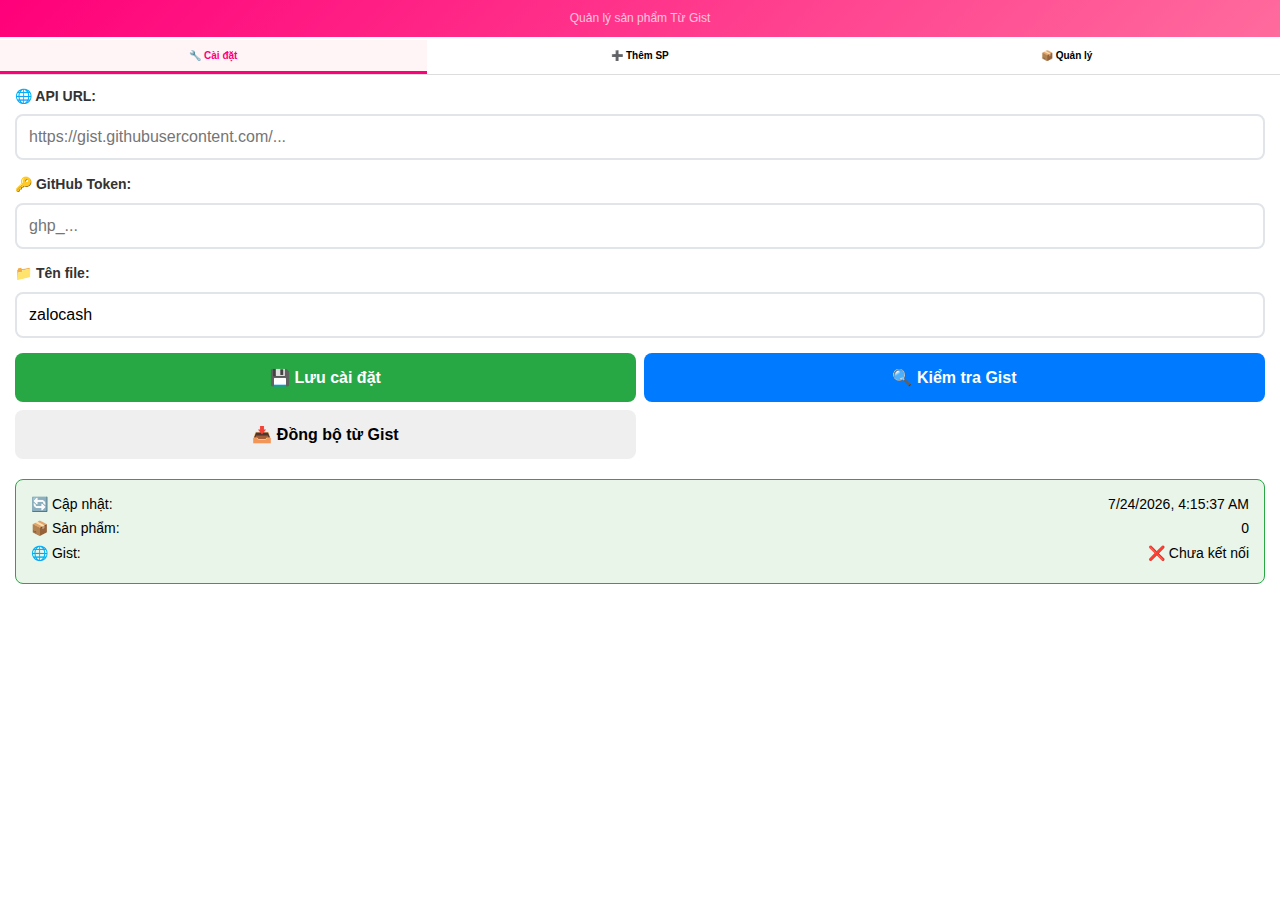
<file: index.html>
<!DOCTYPE html>
<html lang="vi">
<head>
    <meta charset="UTF-8">
    <meta name="viewport" content="width=device-width, initial-scale=1.0">
    <title>Admin GIS - Quản lý Sản phẩm</title>
    <link rel="stylesheet" href="styless.css">
</head>
<body>
    <div class="container">
        <div class="header">
            <div class="subtitle">Quản lý sản phẩm Từ Gist</div>
        </div>

        <div class="tabs">
            <button class="tab active" onclick="switchTab('setup')">🔧 Cài đặt</button>
            <button class="tab" onclick="switchTab('add')">➕ Thêm SP</button>
            <button class="tab" onclick="switchTab('manage')">📦 Quản lý</button>
        </div>
<!-- Tab Cài đặt -->
<div id="setupTab" class="tab-content active">
    <div class="form-group">
        <label>🌐 API URL:</label>
        <input type="url" id="apiUrl" placeholder="https://gist.githubusercontent.com/...">
    </div>
    <div class="form-group">
        <label>🔑 GitHub Token:</label>
        <input type="password" id="githubToken" placeholder="ghp_...">
    </div>
    <div class="form-group">
        <label>📁 Tên file:</label>
        <input type="text" id="fileName" value="zalocash">
    </div>
    
    <div class="action-buttons">
        <button class="btn btn-success" onclick="saveSettings()">💾 Lưu cài đặt</button>
        <button class="btn btn-primary" onclick="testConnection()">🔍 Kiểm tra Gist</button>
        <button class="btn btn-warning" onclick="syncFromGist()">📥 Đồng bộ từ Gist</button>
    </div>

    <div class="api-status">
        <div class="status-item">
            <span>🔄 Cập nhật:</span>
            <span id="lastUpdate">--</span>
        </div>
        <div class="status-item">
            <span>📦 Sản phẩm:</span>
            <span id="totalProducts">0</span>
        </div>
        <div class="status-item">
            <span>🌐 Gist:</span>
            <span id="gistStatus">❌ Chưa kết nối</span>
        </div>
    </div>
</div>

<!-- Tab Thêm sản phẩm -->
<div id="addTab" class="tab-content">
    <form id="productForm">
        <input type="hidden" id="editIndex" value="">
        
        <!-- Form tối ưu mobile - mỗi cái 1 dòng -->
        <div class="mobile-form">
            <!-- Tên SP -->
            <div class="mobile-form-group">
                <label class="mobile-label">🏷️ Tên SP</label>
                <input type="text" id="name" class="mobile-input" required placeholder="Ví dụ: Cayvang">
            </div>
            
            <!-- URL Ảnh -->
            <div class="mobile-form-group">
                <label class="mobile-label">🖼️ URL Ảnh</label>
                <input type="url" id="image" class="mobile-input" required placeholder="https://example.com/image.jpg">
            </div>
            
            <!-- Link SP -->
            <div class="mobile-form-group">
                <label class="mobile-label">🔗 Link SP</label>
                <input type="url" id="link" class="mobile-input" required placeholder="https://example.com">
            </div>
        </div>

        <!-- Phần preset buttons - tiêu đề và nút cùng hàng -->
<div class="quick-setup">
    <!-- Số tiền -->
    <div class="quick-section-compact">
        <div class="quick-label-compact">💰 Số tiền</div>
        <div class="preset-buttons-compact" id="amountPresets">
            <!-- Generated by JS -->
        </div>
    </div>

    <!-- Thủ tục -->
    <div class="quick-section-compact">
        <div class="quick-label-compact">📋 Thủ tục</div>
        <div class="preset-buttons-compact" id="procedurePresets">
            <!-- Generated by JS -->
        </div>
    </div>

    <!-- Thời hạn -->
    <div class="quick-section-compact">
        <div class="quick-label-compact">⏰ Thời hạn</div>
        <div class="preset-buttons-compact" id="periodPresets">
            <!-- Generated by JS -->
        </div>
    </div>

    <!-- Độ tuổi -->
    <div class="quick-section-compact">
        <div class="quick-label-compact">👤 Độ tuổi</div>
        <div class="preset-buttons-compact" id="agePresets">
            <!-- Generated by JS -->
        </div>
    </div>

    <!-- Khuyến mãi -->
    <div class="quick-section-compact">
        <div class="quick-label-compact">🎁 Khuyến mãi</div>
        <div class="preset-buttons-compact" id="promotionPresets">
            <!-- Generated by JS -->
        </div>
    </div>

    <!-- Giảm giá -->
    <div class="quick-section-compact">
        <div class="quick-label-compact">🏷️ Giảm giá</div>
        <div class="preset-buttons-compact" id="discountPresets">
            <!-- Generated by JS -->
        </div>
    </div>
</div>

        <!-- Hiển thị giá trị đã chọn -->
        <div class="selected-values">
            <div class="value-item">
                <strong>💰 Số tiền:</strong> <span id="selectedAmount">--</span>
            </div>
            <div class="value-item">
                <strong>📋 Thủ tục:</strong> <span id="selectedProcedure">--</span>
            </div>
            <div class="value-item">
                <strong>⏰ Thời hạn:</strong> <span id="selectedPeriod">--</span>
            </div>
            <div class="value-item">
                <strong>👤 Độ tuổi:</strong> <span id="selectedAge">--</span>
            </div>
            <div class="value-item">
                <strong>🎁 Khuyến mãi:</strong> <span id="selectedPromotion">--</span>
            </div>
            <div class="value-item">
                <strong>🏷️ Giảm giá:</strong> <span id="selectedDiscount">--</span>
            </div>
        </div>
    </form>

    <div class="action-buttons">
        <button class="btn btn-success" onclick="saveProduct()">💾 Lưu sản phẩm</button>
        <button class="btn btn-secondary" onclick="resetForm()">🔄 Làm mới</button>
        <button class="btn btn-primary" onclick="openPresetManager()">⚙️ Quản lý mẫu</button>
    </div>
</div>

<!-- Tab Quản lý -->
<div id="manageTab" class="tab-content">
    <div class="section-header">
        <div class="section-title">
            📦 Danh sách sản phẩm (<span id="productCount">0</span>)
        </div>
        <div class="header-actions">
            <button class="btn btn-primary btn-sm" onclick="recheckAllLinks()">
                🔄 Kiểm tra link
            </button>
            <button class="btn btn-secondary btn-sm" onclick="toggleViewMode()" id="viewModeToggle">
                📐 Chế độ xem
            </button>
        </div>
    </div>
    
    <div class="product-controls">
        <div class="search-box">
            <input type="text" id="productSearch" placeholder="🔍 Tìm sản phẩm..." 
                   onkeyup="filterProducts()">
        </div>
        <div class="sort-options">
            <select id="sortProducts" onchange="sortProducts()">
                <option value="name">Sắp xếp: Tên A-Z</option>
                <option value="name-desc">Sắp xếp: Tên Z-A</option>
                <option value="amount">Sắp xếp: Số tiền</option>
                <option value="date">Sắp xếp: Mới nhất</option>
            </select>
        </div>
    </div>
    
    <!-- Grid View -->
    <div id="gridView" class="product-grid-view">
        <div class="grid" id="productGrid">
            <!-- Products will be loaded here in grid format -->
        </div>
    </div>
    
    <!-- List View -->
    <div id="listView" class="product-list-view" style="display: none;">
        <div id="productList" class="mobile-product-list">
            <!-- Products will be loaded here in list format -->
        </div>
    </div>
    
    <div class="empty-state" id="emptyState" style="display: none;">
        <div class="empty-icon">📦</div>
        <div class="empty-text">Chưa có sản phẩm nào</div>
        <button class="btn btn-primary" onclick="switchTab('add')">
            ➕ Thêm sản phẩm đầu tiên
        </button>
    </div>
</div>
    </div>

    <!-- Modal Quản lý mẫu -->
    <div id="presetModal" class="modal">
        <div class="modal-content">
            <div class="modal-header">
                <h3>⚙️ Quản lý mẫu nhanh</h3>
                <button class="close" onclick="closePresetManager()">×</button>
            </div>
            
            <div class="preset-section">
                <h4>💰 Mẫu số tiền</h4>
                <div id="amountPresetList" class="preset-list">
                    <!-- Generated by JS -->
                </div>
                <button class="btn btn-sm" onclick="addAmountPreset()">➕ Thêm mẫu tiền</button>
            </div>
            
            <div class="preset-section">
                <h4>📋 Mẫu thủ tục</h4>
                <div id="procedurePresetList" class="preset-list">
                    <!-- Generated by JS -->
                </div>
                <button class="btn btn-sm" onclick="addProcedurePreset()">➕ Thêm mẫu thủ tục</button>
            </div>
            
            <div class="preset-section">
                <h4>⏰ Mẫu thời hạn</h4>
                <div id="periodPresetList" class="preset-list">
                    <!-- Generated by JS -->
                </div>
                <button class="btn btn-sm" onclick="addPeriodPreset()">➕ Thêm mẫu thời hạn</button>
            </div>

            <div class="preset-section">
                <h4>👤 Mẫu độ tuổi</h4>
                <div id="agePresetList" class="preset-list">
                    <!-- Generated by JS -->
                </div>
                <button class="btn btn-sm" onclick="addAgePreset()">➕ Thêm mẫu tuổi</button>
            </div>

            <div class="preset-section">
                <h4>🎁 Mẫu khuyến mãi</h4>
                <div id="promotionPresetList" class="preset-list">
                    <!-- Generated by JS -->
                </div>
                <button class="btn btn-sm" onclick="addPromotionPreset()">➕ Thêm mẫu KM</button>
            </div>

            <div class="preset-section">
                <h4>🏷️ Mẫu giảm giá</h4>
                <div id="discountPresetList" class="preset-list">
                    <!-- Generated by JS -->
                </div>
                <button class="btn btn-sm" onclick="addDiscountPreset()">➕ Thêm mẫu giảm giá</button>
            </div>
            
            <div class="action-buttons">
                <button class="btn btn-success" onclick="savePresets()">💾 Lưu thay đổi</button>
                <button class="btn btn-secondary" onclick="closePresetManager()">❌ Đóng</button>
            </div>
        </div>
    </div>

    <script src="scriptt.js"></script>
</body>
</html>
</file>
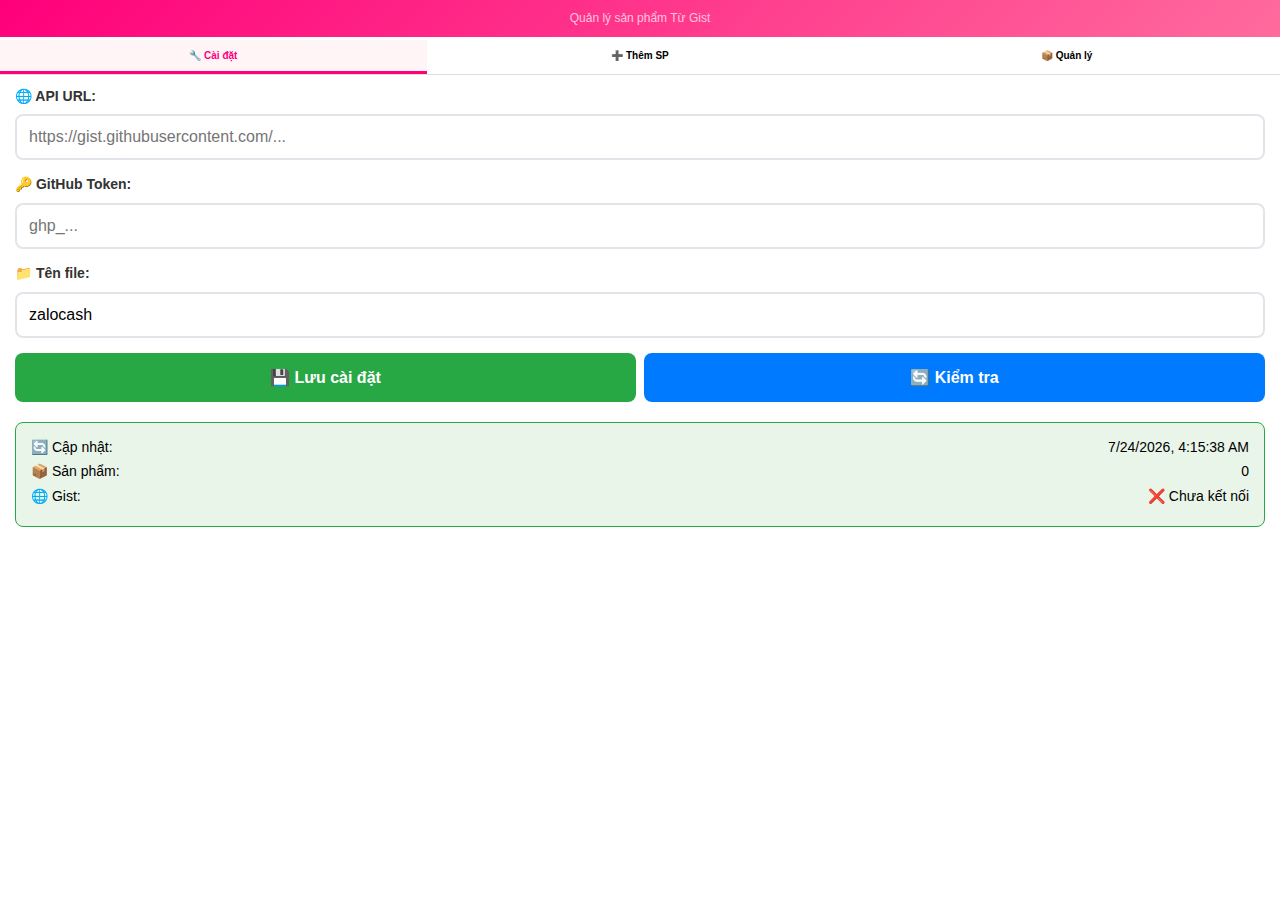
<file: gist.html>
<!DOCTYPE html>
<html lang="vi">
<head>
    <meta charset="UTF-8">
    <meta name="viewport" content="width=device-width, initial-scale=1.0">
    <title>Admin GIS - Quản lý Sản phẩm</title>
    <link rel="stylesheet" href="styless.css">
</head>
<body>
    <div class="container">
        <div class="header">
            <div class="subtitle">Quản lý sản phẩm Từ Gist</div>
        </div>

        <div class="tabs">
            <button class="tab active" onclick="switchTab('setup')">🔧 Cài đặt</button>
            <button class="tab" onclick="switchTab('add')">➕ Thêm SP</button>
            <button class="tab" onclick="switchTab('manage')">📦 Quản lý</button>
        </div>

        <!-- Tab Cài đặt -->
        <div id="setupTab" class="tab-content active">
            <div class="form-group">
                <label>🌐 API URL:</label>
                <input type="url" id="apiUrl" placeholder="https://gist.githubusercontent.com/...">
            </div>
            <div class="form-group">
                <label>🔑 GitHub Token:</label>
                <input type="password" id="githubToken" placeholder="ghp_...">
            </div>
            <div class="form-group">
                <label>📁 Tên file:</label>
                <input type="text" id="fileName" value="zalocash">
            </div>
            
            <div class="action-buttons">
                <button class="btn btn-success" onclick="saveSettings()">💾 Lưu cài đặt</button>
                <button class="btn btn-primary" onclick="testConnection()">🔄 Kiểm tra</button>
            </div>

            <div class="api-status">
                <div class="status-item">
                    <span>🔄 Cập nhật:</span>
                    <span id="lastUpdate">--</span>
                </div>
                <div class="status-item">
                    <span>📦 Sản phẩm:</span>
                    <span id="totalProducts">0</span>
                </div>
                <div class="status-item">
                    <span>🌐 Gist:</span>
                    <span id="gistStatus">❌ Chưa kết nối</span>
                </div>
            </div>
        </div>

<!-- Tab Thêm sản phẩm -->
<div id="addTab" class="tab-content">
    <form id="productForm">
        <input type="hidden" id="editIndex" value="">
        
        <!-- Form tối ưu mobile - mỗi cái 1 dòng -->
        <div class="mobile-form">
            <!-- Tên SP -->
            <div class="mobile-form-group">
                <label class="mobile-label">🏷️ Tên SP</label>
                <input type="text" id="name" class="mobile-input" required placeholder="Ví dụ: Cayvang">
            </div>
            
            <!-- URL Ảnh -->
            <div class="mobile-form-group">
                <label class="mobile-label">🖼️ URL Ảnh</label>
                <input type="url" id="image" class="mobile-input" required placeholder="https://example.com/image.jpg">
            </div>
            
            <!-- Link SP -->
            <div class="mobile-form-group">
                <label class="mobile-label">🔗 Link SP</label>
                <input type="url" id="link" class="mobile-input" required placeholder="https://example.com">
            </div>
        </div>

        <!-- Phần preset buttons - tiêu đề và nút cùng hàng -->
<div class="quick-setup">
    <!-- Số tiền -->
    <div class="quick-section-compact">
        <div class="quick-label-compact">💰 Số tiền</div>
        <div class="preset-buttons-compact" id="amountPresets">
            <!-- Generated by JS -->
        </div>
    </div>

    <!-- Thủ tục -->
    <div class="quick-section-compact">
        <div class="quick-label-compact">📋 Thủ tục</div>
        <div class="preset-buttons-compact" id="procedurePresets">
            <!-- Generated by JS -->
        </div>
    </div>

    <!-- Thời hạn -->
    <div class="quick-section-compact">
        <div class="quick-label-compact">⏰ Thời hạn</div>
        <div class="preset-buttons-compact" id="periodPresets">
            <!-- Generated by JS -->
        </div>
    </div>

    <!-- Độ tuổi -->
    <div class="quick-section-compact">
        <div class="quick-label-compact">👤 Độ tuổi</div>
        <div class="preset-buttons-compact" id="agePresets">
            <!-- Generated by JS -->
        </div>
    </div>

    <!-- Khuyến mãi -->
    <div class="quick-section-compact">
        <div class="quick-label-compact">🎁 Khuyến mãi</div>
        <div class="preset-buttons-compact" id="promotionPresets">
            <!-- Generated by JS -->
        </div>
    </div>

    <!-- Giảm giá -->
    <div class="quick-section-compact">
        <div class="quick-label-compact">🏷️ Giảm giá</div>
        <div class="preset-buttons-compact" id="discountPresets">
            <!-- Generated by JS -->
        </div>
    </div>
</div>

        <!-- Hiển thị giá trị đã chọn -->
        <div class="selected-values">
            <div class="value-item">
                <strong>💰 Số tiền:</strong> <span id="selectedAmount">--</span>
            </div>
            <div class="value-item">
                <strong>📋 Thủ tục:</strong> <span id="selectedProcedure">--</span>
            </div>
            <div class="value-item">
                <strong>⏰ Thời hạn:</strong> <span id="selectedPeriod">--</span>
            </div>
            <div class="value-item">
                <strong>👤 Độ tuổi:</strong> <span id="selectedAge">--</span>
            </div>
            <div class="value-item">
                <strong>🎁 Khuyến mãi:</strong> <span id="selectedPromotion">--</span>
            </div>
            <div class="value-item">
                <strong>🏷️ Giảm giá:</strong> <span id="selectedDiscount">--</span>
            </div>
        </div>
    </form>

    <div class="action-buttons">
        <button class="btn btn-success" onclick="saveProduct()">💾 Lưu sản phẩm</button>
        <button class="btn btn-secondary" onclick="resetForm()">🔄 Làm mới</button>
        <button class="btn btn-primary" onclick="openPresetManager()">⚙️ Quản lý mẫu</button>
    </div>
</div>

        <!-- Tab Quản lý -->
<!-- Tab Quản lý -->
<div id="manageTab" class="tab-content">
    <div class="section-title">
        📦 Danh sách sản phẩm (<span id="productCount">0</span>)
    </div>
    <div id="productList" class="mobile-product-list">
        <!-- Products will be loaded here -->
    </div>
</div>
    </div>

    <!-- Modal Quản lý mẫu -->
    <div id="presetModal" class="modal">
        <div class="modal-content">
            <div class="modal-header">
                <h3>⚙️ Quản lý mẫu nhanh</h3>
                <button class="close" onclick="closePresetManager()">×</button>
            </div>
            
            <div class="preset-section">
                <h4>💰 Mẫu số tiền</h4>
                <div id="amountPresetList" class="preset-list">
                    <!-- Generated by JS -->
                </div>
                <button class="btn btn-sm" onclick="addAmountPreset()">➕ Thêm mẫu tiền</button>
            </div>
            
            <div class="preset-section">
                <h4>📋 Mẫu thủ tục</h4>
                <div id="procedurePresetList" class="preset-list">
                    <!-- Generated by JS -->
                </div>
                <button class="btn btn-sm" onclick="addProcedurePreset()">➕ Thêm mẫu thủ tục</button>
            </div>
            
            <div class="preset-section">
                <h4>⏰ Mẫu thời hạn</h4>
                <div id="periodPresetList" class="preset-list">
                    <!-- Generated by JS -->
                </div>
                <button class="btn btn-sm" onclick="addPeriodPreset()">➕ Thêm mẫu thời hạn</button>
            </div>

            <div class="preset-section">
                <h4>👤 Mẫu độ tuổi</h4>
                <div id="agePresetList" class="preset-list">
                    <!-- Generated by JS -->
                </div>
                <button class="btn btn-sm" onclick="addAgePreset()">➕ Thêm mẫu tuổi</button>
            </div>

            <div class="preset-section">
                <h4>🎁 Mẫu khuyến mãi</h4>
                <div id="promotionPresetList" class="preset-list">
                    <!-- Generated by JS -->
                </div>
                <button class="btn btn-sm" onclick="addPromotionPreset()">➕ Thêm mẫu KM</button>
            </div>

            <div class="preset-section">
                <h4>🏷️ Mẫu giảm giá</h4>
                <div id="discountPresetList" class="preset-list">
                    <!-- Generated by JS -->
                </div>
                <button class="btn btn-sm" onclick="addDiscountPreset()">➕ Thêm mẫu giảm giá</button>
            </div>
            
            <div class="action-buttons">
                <button class="btn btn-success" onclick="savePresets()">💾 Lưu thay đổi</button>
                <button class="btn btn-secondary" onclick="closePresetManager()">❌ Đóng</button>
            </div>
        </div>
    </div>

    <script src="scriptt.js"></script>
</body>
</html>
</file>
<file: styless.css>
* {
    box-sizing: border-box;
    margin: 0;
    padding: 0;
    -webkit-tap-highlight-color: transparent;
}

body {
    font-family: -apple-system, BlinkMacSystemFont, 'Segoe UI', Roboto, sans-serif;
    background: #f5f5f5;
    padding: 0;
    line-height: 1.4;
    touch-action: manipulation;
}

.container {
    max-width: 100%;
    background: white;
    min-height: 100vh;
}

.header {
    background: linear-gradient(135deg, #ff007a, #ff6b9d);
    color: white;
    padding: 20px 15px;
    text-align: center;
    position: sticky;
    top: 0;
    z-index: 100;
}

.header h1 {
    font-size: 20px;
    margin-bottom: 5px;
}

.subtitle {
    font-size: 14px;
    opacity: 0.9;
}

.tabs {
    display: flex;
    background: white;
    border-bottom: 1px solid #ddd;
    position: sticky;
    top: 80px;
    z-index: 99;
}

.tab {
    flex: 1;
    padding: 15px 10px;
    text-align: center;
    border: none;
    background: white;
    font-size: 14px;
    font-weight: 600;
    cursor: pointer;
    border-bottom: 3px solid transparent;
    transition: all 0.3s ease;
}

.tab:hover {
    background: #f8f9fa;
    color: #ff007a;
}

.tab.active {
    border-bottom-color: #ff007a;
    color: #ff007a;
    background: #fff5f7;
}

.tab:active {
    transform: scale(0.98);
}

.tab-content {
    display: none;
    padding: 15px;
}

.tab-content.active {
    display: block;
}

.form-group {
    margin-bottom: 15px;
}

label {
    display: block;
    margin-bottom: 8px;
    font-weight: 600;
    color: #333;
    font-size: 14px;
}

input[type="text"],
input[type="url"],
input[type="password"] {
    width: 100%;
    padding: 12px;
    border: 2px solid #e1e5e9;
    border-radius: 8px;
    font-size: 16px;
    transition: all 0.3s ease;
}

input:focus {
    outline: none;
    border-color: #007bff;
    box-shadow: 0 0 0 3px rgba(0,123,255,0.1);
}

.quick-setup {
    background: #f8f9fa;
    padding: 15px;
    border-radius: 10px;
    margin: 15px 0;
}

.quick-section {
    margin-bottom: 15px;
}

.quick-section:last-child {
    margin-bottom: 0;
}

.quick-label {
    font-weight: 600;
    font-size: 14px;
    color: #555;
    margin-bottom: 8px;
    display: flex;
    align-items: center;
    gap: 8px;
}

.preset-buttons {
    display: flex;
    gap: 6px;
    flex-wrap: wrap;
}

.btn-preset {
    padding: 10px 14px;
    border: 2px solid #007bff;
    background: white;
    border-radius: 8px;
    font-size: 13px;
    cursor: pointer;
    color: #007bff;
    transition: all 0.2s ease;
    font-weight: 500;
    -webkit-user-select: none;
    user-select: none;
}

.btn-preset:hover {
    background: #e3f2fd;
    transform: translateY(-1px);
}

.btn-preset.selected {
    background: #007bff !important;
    color: white !important;
    border-color: #0056b3;
    font-weight: 600;
    transform: translateY(0);
}

.btn-preset:active {
    transform: scale(0.95);
}

.selected-values {
    background: #e8f5e8;
    border: 1px solid #28a745;
    border-radius: 8px;
    padding: 15px;
    margin: 15px 0;
}

.value-item {
    display: flex;
    justify-content: space-between;
    margin-bottom: 8px;
    font-size: 14px;
}

.value-item:last-child {
    margin-bottom: 0;
}

.action-buttons {
    display: grid;
    grid-template-columns: 1fr 1fr;
    gap: 10px;
    margin: 20px 0;
}

.btn {
    padding: 15px;
    border: none;
    border-radius: 8px;
    font-size: 16px;
    font-weight: 600;
    cursor: pointer;
    text-align: center;
    transition: all 0.3s ease;
    -webkit-user-select: none;
    user-select: none;
}

.btn:hover {
    transform: translateY(-2px);
    box-shadow: 0 4px 12px rgba(0,0,0,0.15);
}

.btn:active {
    transform: translateY(0);
    box-shadow: 0 2px 6px rgba(0,0,0,0.1);
}

.btn-primary {
    background: #007bff;
    color: white;
}

.btn-primary:hover {
    background: #0056b3;
}

.btn-success {
    background: #28a745;
    color: white;
}

.btn-success:hover {
    background: #1e7e34;
}

.btn-secondary {
    background: #6c757d;
    color: white;
}

.btn-secondary:hover {
    background: #545b62;
}

.btn-sm {
    padding: 8px 12px;
    font-size: 12px;
    border: none;
    border-radius: 4px;
    cursor: pointer;
    transition: all 0.2s ease;
}

.btn-sm:hover {
    transform: scale(1.05);
}

.btn-sm:active {
    transform: scale(0.95);
}

.section-title {
    font-size: 18px;
    font-weight: 600;
    color: #333;
    margin-bottom: 15px;
}

.product-item {
    background: white;
    border: 1px solid #e9ecef;
    border-radius: 8px;
    padding: 15px;
    margin-bottom: 10px;
    transition: all 0.3s ease;
}

.product-item:hover {
    border-color: #007bff;
    box-shadow: 0 4px 12px rgba(0,0,0,0.1);
    transform: translateY(-2px);
}

.product-header {
    display: flex;
    justify-content: space-between;
    align-items: center;
    margin-bottom: 10px;
}

.product-name {
    font-weight: 600;
    color: #333;
    font-size: 16px;
}

.product-amount {
    font-size: 14px;
    color: #28a745;
    font-weight: 600;
}

.product-details {
    display: grid;
    grid-template-columns: 1fr 1fr;
    gap: 8px;
    font-size: 13px;
    color: #666;
    margin-bottom: 10px;
}

.product-actions {
    display: flex;
    gap: 5px;
}

.api-status {
    background: #e8f5e8;
    border: 1px solid #28a745;
    border-radius: 8px;
    padding: 15px;
    margin-top: 20px;
    font-size: 14px;
}

.status-item {
    display: flex;
    justify-content: space-between;
    margin-bottom: 5px;
}

.modal {
    display: none;
    position: fixed;
    top: 0;
    left: 0;
    width: 100%;
    height: 100%;
    background: rgba(0,0,0,0.5);
    z-index: 1000;
    align-items: center;
    justify-content: center;
    padding: 20px;
}

.modal-content {
    background: white;
    border-radius: 15px;
    padding: 20px;
    width: 100%;
    max-width: 500px;
    max-height: 80vh;
    overflow-y: auto;
}

.modal-header {
    display: flex;
    justify-content: space-between;
    align-items: center;
    margin-bottom: 20px;
}

.modal-header h3 {
    color: #333;
    font-size: 20px;
}

.close {
    background: none;
    border: none;
    font-size: 24px;
    cursor: pointer;
    color: #666;
    padding: 5px;
}

.close:hover {
    color: #333;
}

.preset-section {
    margin-bottom: 20px;
}

.preset-section h4 {
    color: #333;
    margin-bottom: 10px;
    font-size: 16px;
}

.preset-list {
    margin-bottom: 10px;
}

.preset-item {
    display: flex;
    align-items: center;
    gap: 8px;
    margin-bottom: 8px;
}

.preset-item input {
    flex: 1;
    padding: 8px;
    border: 1px solid #ddd;
    border-radius: 4px;
    font-size: 14px;
}

@media (max-width: 480px) {
    .action-buttons {
        grid-template-columns: 1fr;
    }
    
    .product-details {
        grid-template-columns: 1fr;
    }
    
    .preset-buttons {
        gap: 4px;
    }
    
    .btn-preset {
        padding: 8px 10px;
        font-size: 12px;
    }
}

/* Thêm vào cuối file styless.css */

/* Mobile-optimized product list */
.mobile-product-list {
    display: flex;
    flex-direction: column;
    gap: 10px;
}

.mobile-product-item {
    background: white;
    border: 1px solid #e9ecef;
    border-radius: 10px;
    padding: 12px;
    transition: all 0.3s ease;
}

.mobile-product-item:hover {
    border-color: #007bff;
    box-shadow: 0 2px 8px rgba(0,0,0,0.1);
}

.mobile-product-header {
    display: flex;
    justify-content: space-between;
    align-items: flex-start;
    margin-bottom: 8px;
}

.mobile-product-name {
    font-weight: 600;
    color: #333;
    font-size: 15px;
    flex: 1;
}

.mobile-product-amount {
    font-size: 14px;
    color: #28a745;
    font-weight: 600;
    margin-left: 10px;
}

.mobile-product-details {
    display: grid;
    grid-template-columns: repeat(2, 1fr);
    gap: 6px;
    margin-bottom: 8px;
}

.mobile-detail-item {
    display: flex;
    align-items: center;
    gap: 6px;
    font-size: 13px;
    color: #666;
}

.mobile-product-footer {
    display: flex;
    justify-content: space-between;
    align-items: center;
    padding-top: 8px;
    border-top: 1px solid #f1f3f4;
}

.mobile-promo-info {
    display: flex;
    gap: 12px;
    font-size: 12px;
    color: #666;
}

.mobile-actions {
    display: flex;
    gap: 4px;
}

/* Compact action buttons for mobile */
.btn-mobile {
    padding: 6px 8px;
    font-size: 11px;
    border: none;
    border-radius: 4px;
    cursor: pointer;
    transition: all 0.2s ease;
}

.btn-mobile:hover {
    transform: scale(1.05);
}

.btn-mobile:active {
    transform: scale(0.95);
}

/* Icon sizes for mobile */
.mobile-icon {
    font-size: 12px;
    opacity: 0.9;
}

/* Tablet and desktop */
@media (min-width: 768px) {
    .mobile-product-details {
        grid-template-columns: repeat(4, 1fr);
    }
    
    .mobile-product-footer {
        flex-direction: row;
    }
    
    .btn-mobile {
        padding: 8px 10px;
        font-size: 12px;
    }
}

/* Very small phones */
@media (max-width: 360px) {
    .mobile-product-details {
        grid-template-columns: 1fr;
        gap: 4px;
    }
    
    .mobile-promo-info {
        flex-direction: column;
        gap: 4px;
    }
    
    .mobile-actions {
        flex-wrap: wrap;
        justify-content: flex-end;
    }
    
    .btn-mobile {
        padding: 5px 6px;
        font-size: 10px;
    }
}

/* Thêm vào cuối file styless.css */

/* Mobile-optimized form */
.mobile-form {
    background: #f8f9fa;
    padding: 12px;
    border-radius: 10px;
    margin-bottom: 15px;
}

.mobile-form-group {
    display: flex;
    align-items: center;
    gap: 8px;
    margin-bottom: 10px;
    padding: 8px 0;
    border-bottom: 1px solid #e9ecef;
}

.mobile-form-group:last-child {
    border-bottom: none;
    margin-bottom: 0;
}

.mobile-label {
    min-width: 80px;
    font-weight: 600;
    color: #333;
    font-size: 14px;
    display: flex;
    align-items: center;
    gap: 4px;
}

.mobile-input {
    flex: 1;
    padding: 8px 10px;
    border: 1px solid #ddd;
    border-radius: 6px;
    font-size: 14px;
    background: white;
    transition: all 0.3s ease;
}

.mobile-input:focus {
    outline: none;
    border-color: #007bff;
    box-shadow: 0 0 0 2px rgba(0,123,255,0.1);
}

/* Remove the old inline styles */
.inline-form,
.inline-form-group,
.inline-label,
.inline-input {
    display: none;
}

/* Tablet and desktop adjustments */
@media (min-width: 768px) {
    .mobile-label {
        min-width: 100px;
    }
    
    .mobile-input {
        padding: 10px 12px;
    }
}

/* Thêm vào cuối file styless.css */

/* Mobile-optimized quick section */
.quick-section-compact {
    display: flex;
    align-items: center;
    gap: 10px;
    margin-bottom: 12px;
    padding: 8px 0;
    border-bottom: 1px solid #e9ecef;
}

.quick-section-compact:last-child {
    border-bottom: none;
    margin-bottom: 0;
}

.quick-label-compact {
    min-width: 80px;
    font-weight: 600;
    color: #333;
    font-size: 14px;
    display: flex;
    align-items: center;
    gap: 4px;
}

.preset-buttons-compact {
    display: flex;
    gap: 6px;
    flex-wrap: wrap;
    flex: 1;
}

/* Remove old quick-section styles */
.quick-section {
    display: none;
}

/* Tablet adjustments */
@media (min-width: 768px) {
    .quick-label-compact {
        min-width: 100px;
    }
}

/* Very small phones */
@media (max-width: 360px) {
    .quick-section-compact {
        flex-direction: column;
        align-items: stretch;
        gap: 6px;
    }
    
    .quick-label-compact {
        min-width: auto;
    }
    
    .preset-buttons-compact {
        justify-content: center;
    }
}
.header {
    background: linear-gradient(135deg, #ff007a, #ff6b9d);
    color: white;
    padding: 10px 10px; /* Giảm padding từ 20px xuống 15px */
    text-align: center;
    position: sticky;
    top: 0;
    z-index: 100;
}

.header h1 {
    font-size: 15px; /* Giảm từ 20px xuống 18px */
    margin-bottom: 1px; /* Giảm từ 10px xuống 2px */
}

.subtitle {
    font-size: 12px;
    opacity: 0.7;
    font-weight: 400;
}

/* Đồng thời giảm chiều cao tabs */
.tabs {
    display: flex;
    background: white;
    border-bottom: 1px solid #ddd;
    position: sticky;
    top: 40px; /* Giảm từ 80px xuống 60px */
    z-index: 99;
}

.tab {
    flex: 1;
    padding: 10px 10px; /* Giảm từ 15px xuống 12px */
    text-align: center;
    border: none;
    background: white;
    font-size: 10px; /* Giảm từ 14px xuống 13px */
    font-weight: 600;
    cursor: pointer;
    border-bottom: 3px solid transparent;
    transition: all 0.3s ease;
}

.mobile-form-group {
    display: flex;
    align-items: center;
    gap: 8px;
    margin-bottom: 6px; /* Giảm từ 10px xuống 6px */
    padding: 6px 0; /* Giảm từ 8px xuống 6px */
    border-bottom: 1px solid #e9ecef;
}

.quick-section-compact {
    display: flex;
    align-items: center;
    gap: 8px;
    margin-bottom: 8px; /* Giảm từ 12px xuống 8px */
    padding: 6px 0; /* Giảm từ 8px xuống 6px */
    border-bottom: 1px solid #e9ecef;
}

/* Giảm khoảng cách giữa các phần */
.mobile-form {
    background: #f8f9fa;
    padding: 10px; /* Giảm từ 12px xuống 10px */
    border-radius: 10px;
    margin-bottom: 12px; /* Giảm từ 15px xuống 12px */
}

.quick-setup {
    background: #f8f9fa;
    padding: 10px; /* Giảm từ 15px xuống 10px */
    border-radius: 10px;
    margin: 12px 0; /* Giảm từ 15px xuống 12px */
}

.selected-values {
    background: #e8f5e8;
    border: 1px solid #28a745;
    border-radius: 8px;
    padding: 12px; /* Giảm từ 15px xuống 12px */
    margin: 12px 0; /* Giảm từ 15px xuống 12px */
}

.value-item {
    display: flex;
    justify-content: space-between;
    margin-bottom: 6px; /* Giảm từ 8px xuống 6px */
    font-size: 13px;
}

.action-buttons {
    display: grid;
    grid-template-columns: 1fr 1fr;
    gap: 8px; /* Giảm từ 10px xuống 8px */
    margin: 15px 0; /* Giảm từ 20px xuống 15px */
}
/* Gist Data Preview Styles */
.product-preview-list {
    display: flex;
    flex-direction: column;
    gap: 10px;
    max-height: 300px;
    overflow-y: auto;
}

.product-preview-item {
    background: white;
    border: 1px solid #e9ecef;
    border-radius: 8px;
    padding: 12px;
    transition: all 0.3s ease;
}

.product-preview-item:hover {
    border-color: #007bff;
    box-shadow: 0 2px 8px rgba(0,0,0,0.1);
}

.product-preview-header {
    display: flex;
    justify-content: space-between;
    align-items: center;
    margin-bottom: 8px;
}

.product-preview-header strong {
    color: #333;
    font-size: 14px;
}

.product-preview-details {
    display: flex;
    gap: 12px;
    margin-bottom: 6px;
    font-size: 12px;
    color: #666;
}

.product-preview-footer {
    display: flex;
    gap: 12px;
    margin-bottom: 6px;
    font-size: 12px;
    color: #888;
}

.product-preview-link {
    font-size: 11px;
    color: #007bff;
    word-break: break-all;
}

.product-amount {
    background: #28a745;
    color: white;
    padding: 2px 8px;
    border-radius: 12px;
    font-size: 11px;
    font-weight: 600;
}

/* Scrollbar styling */
.product-preview-list::-webkit-scrollbar {
    width: 6px;
}

.product-preview-list::-webkit-scrollbar-track {
    background: #f1f1f1;
    border-radius: 3px;
}

.product-preview-list::-webkit-scrollbar-thumb {
    background: #c1c1c1;
    border-radius: 3px;
}

.product-preview-list::-webkit-scrollbar-thumb:hover {
    background: #a8a8a8;
}
/* Product Grid View Styles - Based on your sample */
.product-grid-view {
    margin-top: 15px;
}

.grid {
    display: grid;
    grid-template-columns: repeat(2, 1fr);
    gap: 8px;
    margin: 0;
}

@media (min-width: 768px) {
    .grid {
        grid-template-columns: repeat(3, 1fr);
        gap: 12px;
    }
}

@media (min-width: 1024px) {
    .grid {
        grid-template-columns: repeat(4, 1fr);
        gap: 15px;
    }
}

.grid-item {
    background-color: #fff;
    border: 1px solid #ffcc00;
    border-radius: 12px;
    text-align: center;
    padding: 0;
    box-shadow: 0 2px 8px rgba(0, 0, 0, 0.1);
    transition: all 0.3s ease;
    overflow: hidden;
    text-decoration: none;
    color: inherit;
    display: block;
    position: relative;
}

.grid-item:hover {
    transform: translateY(-4px);
    box-shadow: 0 6px 20px rgba(0, 0, 0, 0.15);
    border-color: #ff9900;
}

.grid-image-container {
    position: relative;
    overflow: hidden;
    padding: 0;
    margin: 0;
    height: 100px;
}

.grid-item img {
    width: 100%;
    height: 100%;
    object-fit: cover;
    display: block;
    margin: 0;
    padding: 0;
    transition: transform 0.3s ease;
}

.grid-item:hover img {
    transform: scale(1.05);
}

/* Discount label */
.discount-label {
    position: absolute;
    top: 0;
    right: 0;
    background: linear-gradient(135deg, #ff007a, #ff6b9d);
    color: #fff;
    font-size: 10px;
    font-weight: bold;
    padding: 4px 8px;
    border-bottom-left-radius: 8px;
    display: flex;
    align-items: center;
    justify-content: center;
    line-height: 1.2;
    z-index: 2;
}

/* Product info in grid */
.grid-item-info {
    padding: 8px;
}

.grid-product-name {
    font-weight: 600;
    color: #333;
    font-size: 13px;
    margin-bottom: 6px;
    line-height: 1.3;
    height: 34px;
    overflow: hidden;
    display: -webkit-box;
    -webkit-box-orient: vertical;
}

.grid-info-row {
    display: flex;
    justify-content: space-between;
    align-items: stretch;
    margin: 0;
    margin-top: 5px;
    min-height: 40px;
}

.grid-amount, .grid-limit {
    flex: 1;
    display: flex;
    flex-direction: column;
    justify-content: space-between;
}

.grid-amount span, .grid-limit span {
    font-size: 10px;
    color: #0055aa;
    line-height: 1.1;
}

.grid-amount-value {
    font-size: 16px !important;
    margin-top: 2px !important;
    color: #ff0000 !important;
    margin: 0 !important;
    font-weight: 700 !important;
    text-align: center;
}

.grid-amount-unit {
    font-size: 11px !important;
    color: #0055aa !important;
    margin-top: 1px !important;
    text-align: center;
}

.grid-period {
    font-size: 10px;
    color: #666;
    margin: 4px 0;
    line-height: 1.2;
    min-height: 12px;
    padding: 0 5px;
}

/* Discount row */
.grid-discount {
    font-size: 10px;
    color: #fff;
    background: linear-gradient(135deg, #ff007a, #ff6b9d);
    padding: 6px 0;
    margin: 0;
    line-height: 1.2;
    min-height: 18px;
    border-radius: 0;
    font-weight: 600;
}

/* Action button */
.grid-button {
    background: linear-gradient(135deg, #007bff, #0056b3);
    color: #fff;
    border: none;
    padding: 0;
    border-radius: 0;
    cursor: pointer;
    font-size: 12px;
    margin-top: 5px;
    text-decoration: none;
    display: flex;
    align-items: center;
    justify-content: center;
    height: 28px;
    box-sizing: border-box;
    font-weight: 600;
    transition: all 0.3s ease;
    width: 100%;
}

.grid-button:hover {
    background: linear-gradient(135deg, #0056b3, #004085);
    transform: translateY(-1px);
}

/* Product meta tags */
.grid-meta-tags {
    display: flex;
    flex-wrap: wrap;
    gap: 4px;
    margin: 6px 0;
    justify-content: center;
}

.grid-meta-tag {
    background: #f8f9fa;
    padding: 2px 6px;
    border-radius: 4px;
    font-size: 9px;
    color: #666;
    display: flex;
    align-items: center;
    gap: 2px;
}

/* Link status in grid */
.grid-link-status {
    position: absolute;
    top: 4px;
    left: 4px;
    padding: 2px 6px;
    border-radius: 4px;
    font-size: 9px;
    z-index: 2;
}

.grid-link-valid {
    background: #d4edda;
    color: #155724;
}

.grid-link-invalid {
    background: #f8d7da;
    color: #721c24;
}

/* View mode toggle */
.header-actions {
    display: flex;
    gap: 8px;
    align-items: center;
}

.view-mode-active {
    background: #007bff !important;
    color: white !important;
}

/* Enhanced list view for comparison */
.product-list-view {
    margin-top: 15px;
}

/* Empty state for grid */
.grid-empty-state {
    grid-column: 1 / -1;
    text-align: center;
    padding: 40px 20px;
    color: #666;
}

.grid-empty-icon {
    font-size: 48px;
    margin-bottom: 16px;
    opacity: 0.5;
}

.grid-empty-text {
    font-size: 16px;
    margin-bottom: 20px;
}

/* Compact layout variants */
.grid-compact .grid-image-container {
    height: 80px;
}

.grid-compact .grid-product-name {
    font-size: 12px;
    height: 28px;
}

.grid-compact .grid-amount-value {
    font-size: 14px !important;
}

/* Very small screens */
@media (max-width: 360px) {
    .grid {
        grid-template-columns: repeat(2, 1fr);
        gap: 6px;
    }
    
    .grid-image-container {
        height: 80px;
    }
    
    .grid-product-name {
        font-size: 11px;
        height: 30px;
    }
    
    .grid-amount-value {
        font-size: 14px !important;
    }
}

/* Loading skeleton for grid */
.grid-skeleton {
    background: linear-gradient(90deg, #f0f0f0 25%, #e0e0e0 50%, #f0f0f0 75%);
    background-size: 200% 100%;
    animation: loading 1.5s infinite;
    border-radius: 8px;
    min-height: 200px;
}

@keyframes loading {
    0% {
        background-position: 200% 0;
    }
    100% {
        background-position: -200% 0;
    }
}
</file>
